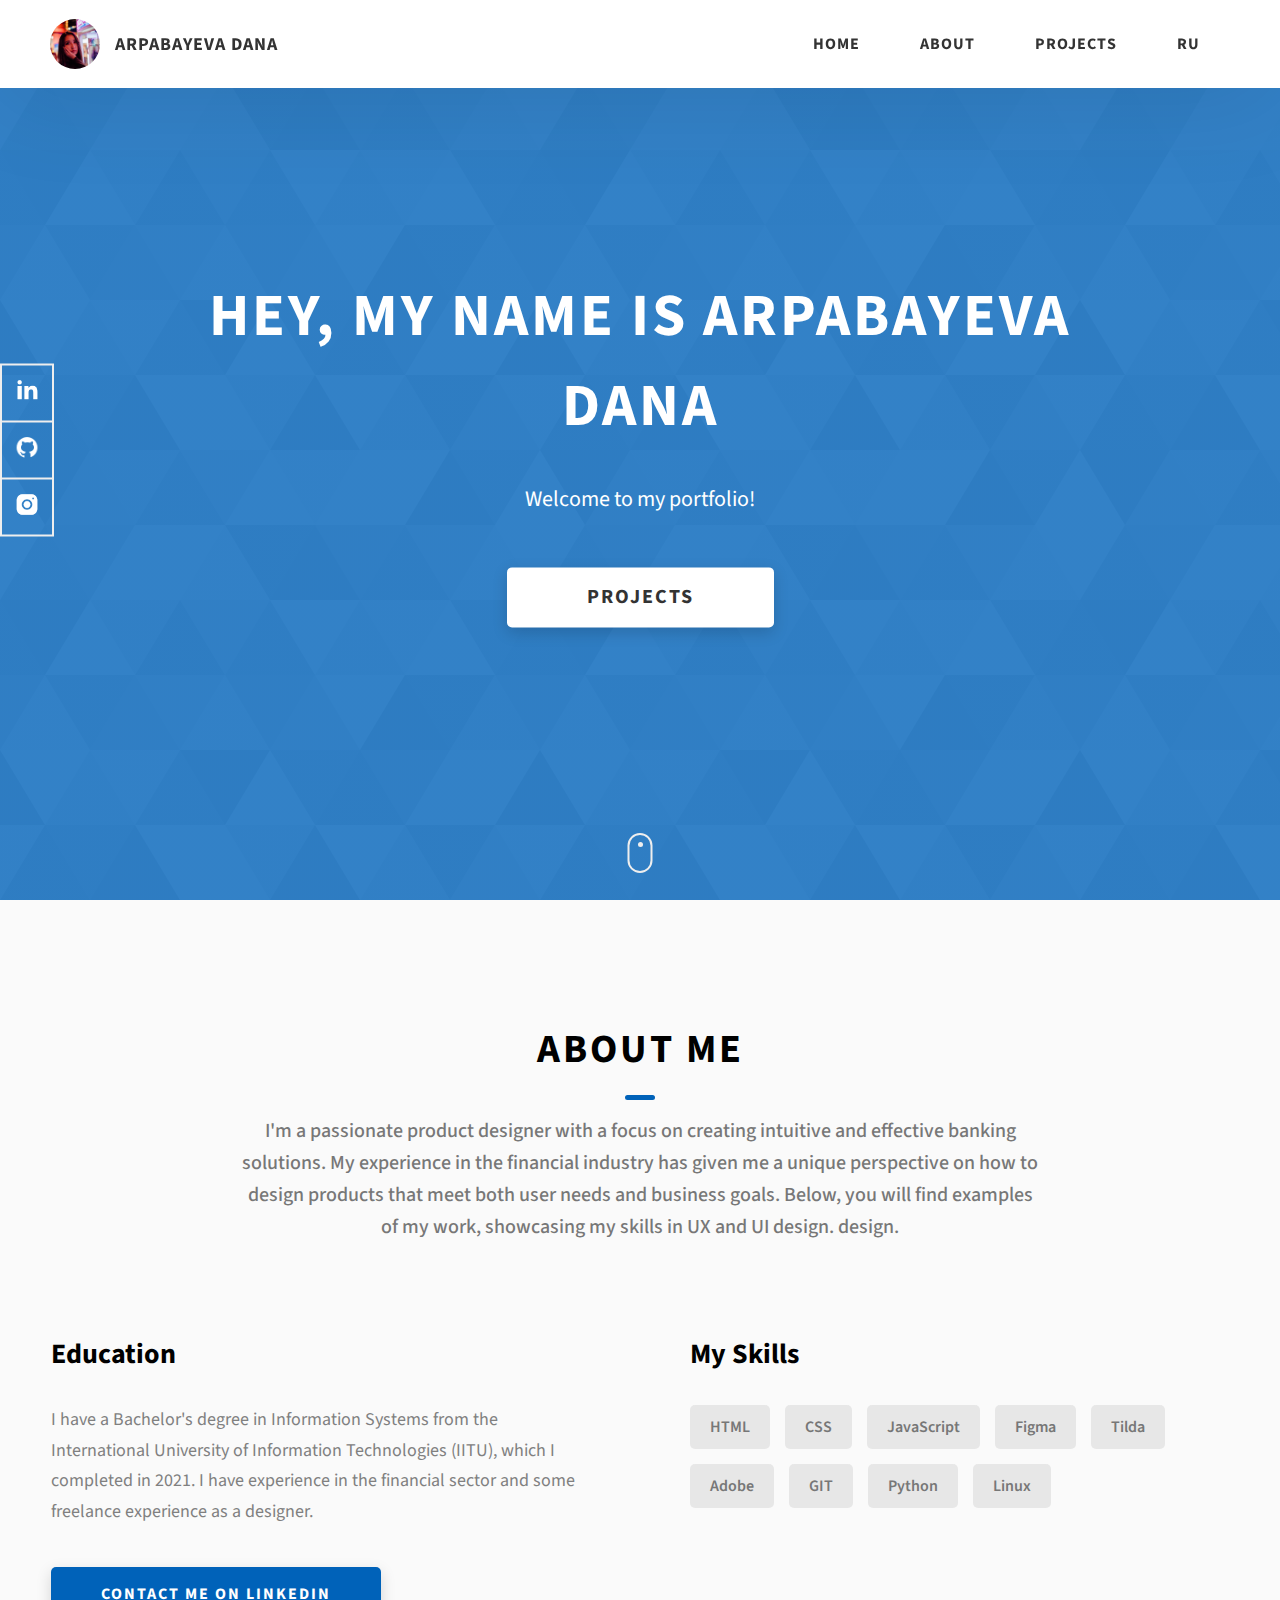
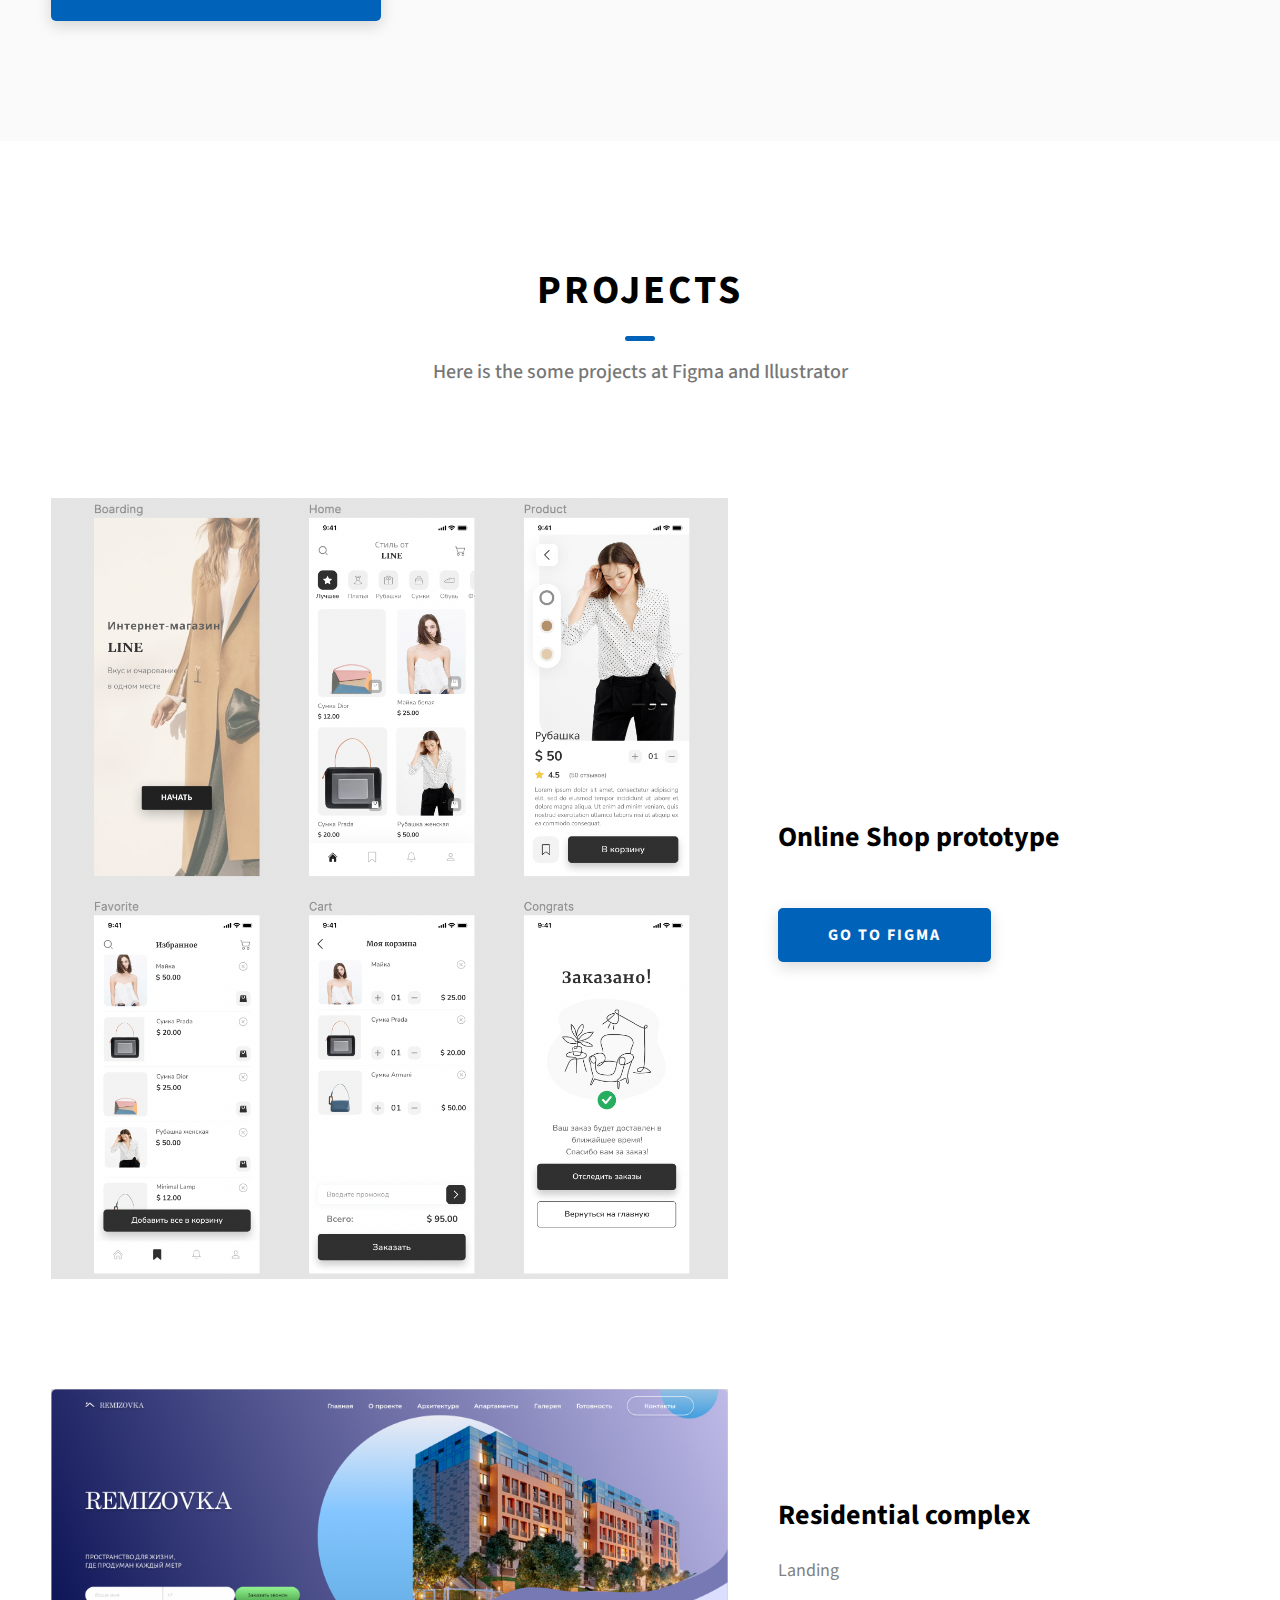
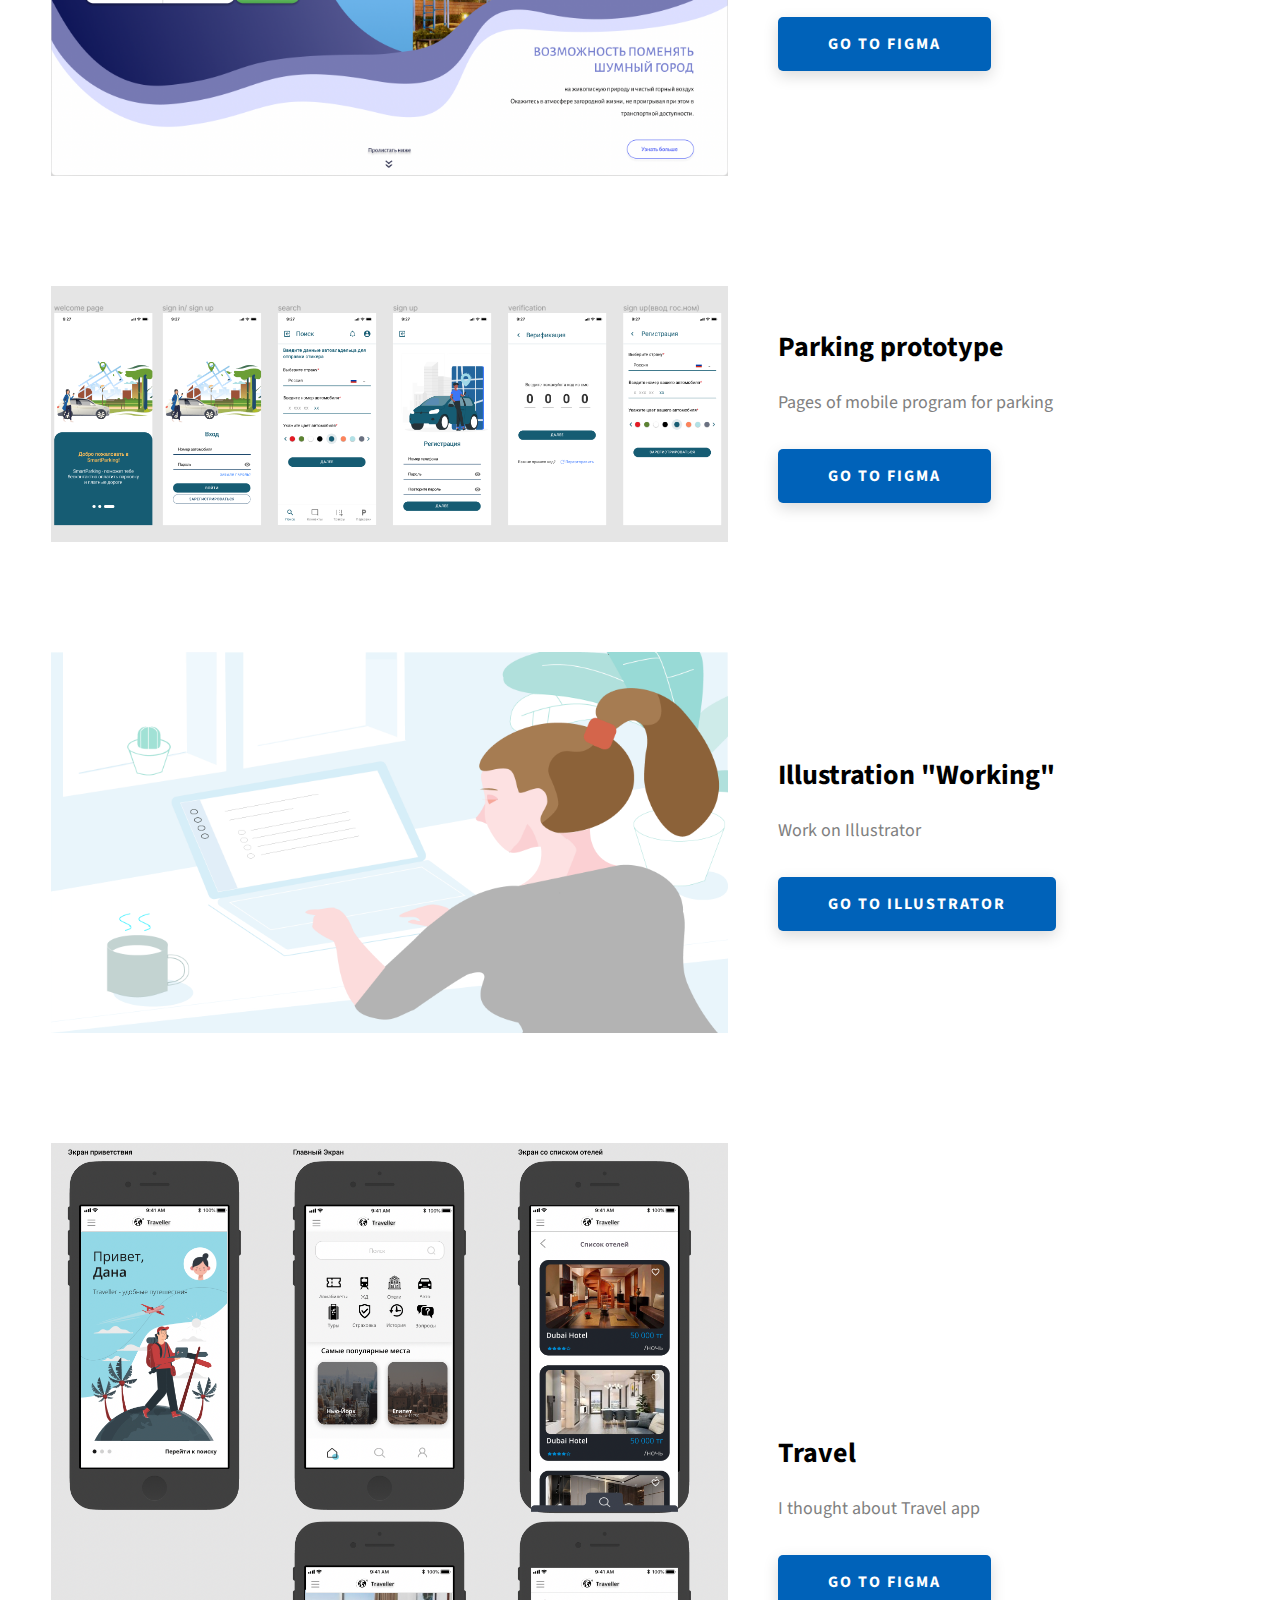
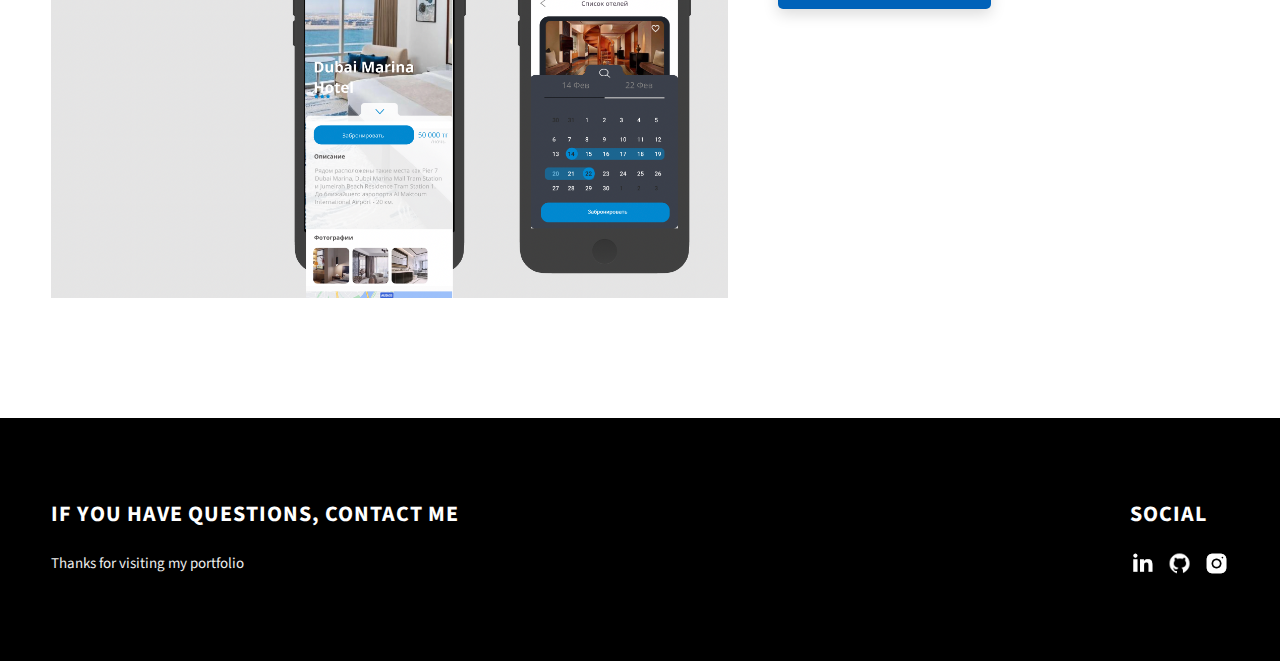
<file: index.html>
<!DOCTYPE html>
<html lang="en">
  <head>
    <meta charset="UTF-8" />
    <meta name="viewport" content="width=device-width, initial-scale=1.0" />
    <meta http-equiv="X-UA-Compatible" content="ie=edge" />
    <title>Portfolio Dana</title>
    <meta name="description"  />

    <link rel="stylesheet" href="css/style.css" />

    <link rel="preconnect" href="https://fonts.googleapis.com" />
    <link rel="preconnect" href="https://fonts.gstatic.com" crossorigin />
    <link
      href="https://fonts.googleapis.com/css2?family=Source+Sans+Pro:wght@400;600;700;900&display=swap"
      rel="stylesheet"
    />
  </head>
  <body>
    <header class="header">
      <div class="header__content">
        <div class="header__logo-container">
          <div class="header__logo-img-cont">
            <img
              src="./assets/png/dana.jpg"
              alt="Logo Image"
              class="header__logo-img"
            />
          </div>
          <span class="header__logo-sub">Arpabayeva Dana</span>
        </div>
        <div class="header__main">
          <ul class="header__links">
            <li class="header__link-wrapper">
              <a href="./index.html" class="header__link"> Home </a>
            </li>
            <li class="header__link-wrapper">
              <a href="./index.html#about" class="header__link">About </a>
            </li>
            <li class="header__link-wrapper">
              <a href="./index.html#projects" class="header__link">
                Projects
              </a>
            </li>
            <li class="header__link-wrapper">
              <a href="index2.html" class="header__link">
                RU
              </a>
            </li>
          </ul>
          <div class="header__main-ham-menu-cont">
            <img
              src="./assets/svg/ham-menu.svg"
              alt="hamburger menu"
              class="header__main-ham-menu"
            />
            <img
              src="./assets/svg/ham-menu-close.svg"
              alt="hamburger menu close"
              class="header__main-ham-menu-close d-none"
            />
          </div>
        </div>
      </div>
      <div class="header__sm-menu">
        <div class="header__sm-menu-content">
          <ul class="header__sm-menu-links">
            <li class="header__sm-menu-link">
              <a href="./index.html"> Home </a>
            </li>

            <li class="header__sm-menu-link">
              <a href="./index.html#about"> About </a>
            </li>

            <li class="header__sm-menu-link">
              <a href="./index.html#projects"> Projects </a>
            </li>
            <li class="header__sm-menu-link">
              <a href="index2.html"> RU </a>
            </li>
          </ul>
        </div>
      </div>
    </header>
    <section class="home-hero">
      <div class="home-hero__content">
        <h1 class="heading-primary">Hey, My name is Arpabayeva Dana</h1>
        <div class="home-hero__info">
          <p class="text-primary">
            Welcome to my portfolio!
          </p>
        </div>
        <div class="home-hero__cta">
          <a href="./#projects" class="btn btn--bg">Projects</a>
        </div>
      </div>
      <div class="home-hero__socials">
        <div class="home-hero__social">
          <a target="_blank" href="https://www.linkedin.com/in/dana-arpabayeva-5686131b7/" class="home-hero__social-icon-link">
            <img
              src="./assets/png/linkedin-ico.png"
              alt="icon"
              class="home-hero__social-icon"
            />
          </a>
        </div>
        <div class="home-hero__social">
          <a target="_blank" href="https://github.com/danochkaa" class="home-hero__social-icon-link">
            <img
              src="./assets/png/github-ico.png"
              alt="icon"
              class="home-hero__social-icon"
            />
          </a>
        </div>
        
        <div class="home-hero__social">
          <a
            href="#"
            class="home-hero__social-icon-link home-hero__social-icon-link--bd-none"
          >
            <img
              src="./assets/png/insta-ico.png"
              alt="icon"
              class="home-hero__social-icon"
            />
          </a>
        </div>
      </div>
      <div class="home-hero__mouse-scroll-cont">
        <div class="mouse"></div>
      </div>
    </section>
    <section id="about" class="about sec-pad">
      <div class="main-container">
        <h2 class="heading heading-sec heading-sec__mb-med">
          <span class="heading-sec__main">About Me</span>
          <span class="heading-sec__sub">
            I'm a passionate product designer with a focus on creating intuitive and effective banking solutions. My experience in the financial industry has given me a unique perspective on how to design products that meet both user needs and business goals. Below, you will find examples of my work, showcasing my skills in UX and UI design.
          design.
          </span>
        </h2>
        <div class="about__content">
          <div class="about__content-main">
            <h3 class="about__content-title">Education</h3>
            <div class="about__content-details">
              <p class="about__content-details-para">
                 I have a Bachelor's degree in Information Systems from the International University of Information Technologies (IITU), which I completed in 2021.
                 I have experience in the financial sector and some freelance experience as a designer.
              </p>
       
            </div>
            <a href="https://www.linkedin.com/in/dana-arpabayeva-5686131b7/" class="btn btn--med btn--theme dynamicBgClr"
              >Contact me on LinkedIn</a
            >
          </div>
          <div class="about__content-skills">
            <h3 class="about__content-title">My Skills</h3>
            <div class="skills">
              <div class="skills__skill">HTML</div>
              <div class="skills__skill">CSS</div>
              <div class="skills__skill">JavaScript</div>
              <div class="skills__skill">Figma</div>
              <div class="skills__skill">Tilda</div>
              <div class="skills__skill">Adobe</div>
              <div class="skills__skill">GIT</div>
              <div class="skills__skill">Python</div>
              <div class="skills__skill">Linux</div>
            </div>
          </div>
        </div>
      </div>
    </section>
    <section id="projects" class="projects sec-pad">
      <div class="main-container">
        <h2 class="heading heading-sec heading-sec__mb-bg">
          <span class="heading-sec__main">Projects</span>
          <span class="heading-sec__sub">
            Here is the some projects at Figma and Illustrator
          </span>
        </h2>

                <div class="projects__content">
          <div class="projects__row">
            <div class="projects__row-img-cont">
              <img
                src="./assets/jpeg/shop.png"
                alt="Software Screenshot"
                class="projects__row-img"
                loading="lazy"
              />
            </div>
            <div class="projects__row-content">
              <h3 class="projects__row-content-title">Online Shop prototype</h3>
              <p class="projects__row-content-desc">
                
              </p>
              <a
                href="https://www.figma.com/file/bCBDNBmx5pVBT1P68NVUD1/shop?node-id=0%3A1"
                class="btn btn--med btn--theme dynamicBgClr"
                target="_blank"
                >Go to Figma</a
              >
            </div>
          </div>
          
        
        <div class="projects__content">
          <div class="projects__row">
            <div class="projects__row-img-cont">
              <img
                src="./assets/png/remizovka.png"
                alt="Software Screenshot"
                class="projects__row-img"
                loading="lazy"
              />
            </div>
            <div class="projects__row-content">
              <h3 class="projects__row-content-title">Residential complex</h3>
              <p class="projects__row-content-desc">
                Landing
                
              </p>
              <a
                href="https://www.figma.com/file/pID38ktolgpQmM3JHZffvp/remizovka?node-id=0%3A1"
                class="btn btn--med btn--theme dynamicBgClr"
                target="_blank"
                >Go to Figma</a
              >
            </div>
          </div>
                  
        <div class="projects__content">
          <div class="projects__row">
            <div class="projects__row-img-cont">
              <img
                src="./assets/jpeg/parking.png"
                alt="Software Screenshot"
                class="projects__row-img"
                loading="lazy"
              />
            </div>
            <div class="projects__row-content">
              <h3 class="projects__row-content-title">Parking prototype</h3>
              <p class="projects__row-content-desc">
                Pages of mobile program for parking
                
              </p>
              <a
                href="https://www.figma.com/file/fXFebYtxBCTUdYxXwoKzGg/Parking?node-id=0%3A1"
                class="btn btn--med btn--theme dynamicBgClr"
                target="_blank"
                >Go to Figma</a
              >
            </div>
          </div>
          

        <div class="projects__content">
          <div class="projects__row">
            <div class="projects__row-img-cont">
              <img
                src="./assets/jpeg/work.gif"
                alt="Software Screenshot"
                class="projects__row-img"
                loading="lazy"
              />
            </div>
            <div class="projects__row-content">
              <h3 class="projects__row-content-title">Illustration "Working"</h3>
              <p class="projects__row-content-desc">
                Work on Illustrator
                
              </p>
              <a href="./assets/jpeg/work.ai" class="btn btn--med btn--theme dynamicBgClr"
                >Go to Illustrator</a
              >
            </div>
          </div>
        
          <div class="projects__row">
            <div class="projects__row-img-cont">
              <img
                src="./assets/jpeg/travel.png"
                alt="Software Screenshot"
                class="projects__row-img"
                loading="lazy"
              />
            </div>
            <div class="projects__row-content">
              <h3 class="projects__row-content-title">Travel</h3>
              <p class="projects__row-content-desc">
                I thought about Travel app
               
              </p>
              <a
                href="https://www.figma.com/file/axWtTjtv13Fg8Q2hWpmnmz/travel"
                class="btn btn--med btn--theme dynamicBgClr"
                target="_blank"
                >Go to Figma</a
              >
            </div>
          </div>
       

        </div>
      </div>
          
        </div>
      </div>
    </section>
   
    <footer class="main-footer">
      <div class="main-container">
        <div class="main-footer__upper">
          <div class="main-footer__row main-footer__row-1">
            <h2 class="heading heading-sm main-footer__heading-sm">
              <span>Social</span>
            </h2>
            <div class="main-footer__social-cont">
              <a target="_blank" rel="noreferrer" href="https://www.linkedin.com/in/dana-arpabayeva-5686131b7/">
                <img
                  class="main-footer__icon"
                  src="./assets/png/linkedin-ico.png"
                  alt="icon"
                />
              </a>
              <a target="_blank" rel="noreferrer" href="https://github.com/danochkaa">
                <img
                  class="main-footer__icon"
                  src="./assets/png/github-ico.png"
                  alt="icon"
                />
              </a>

              <a target="_blank" rel="noreferrer" href="#">
                <img
                  class="main-footer__icon main-footer__icon--mr-none"
                  src="./assets/png/insta-ico.png"
                  alt="icon"
                />
              </a>
            </div>
          </div>
          <div class="main-footer__row main-footer__row-2">
            <h4 class="heading heading-sm text-lt">If you have questions, contact me</h4>
            <p class="main-footer__short-desc">
              Thanks for visiting my portfolio
            </p>
          </div>
        </div>
      </div>
    </footer>

    <script src="./index.js"></script>
  </body>
</html>
</file>
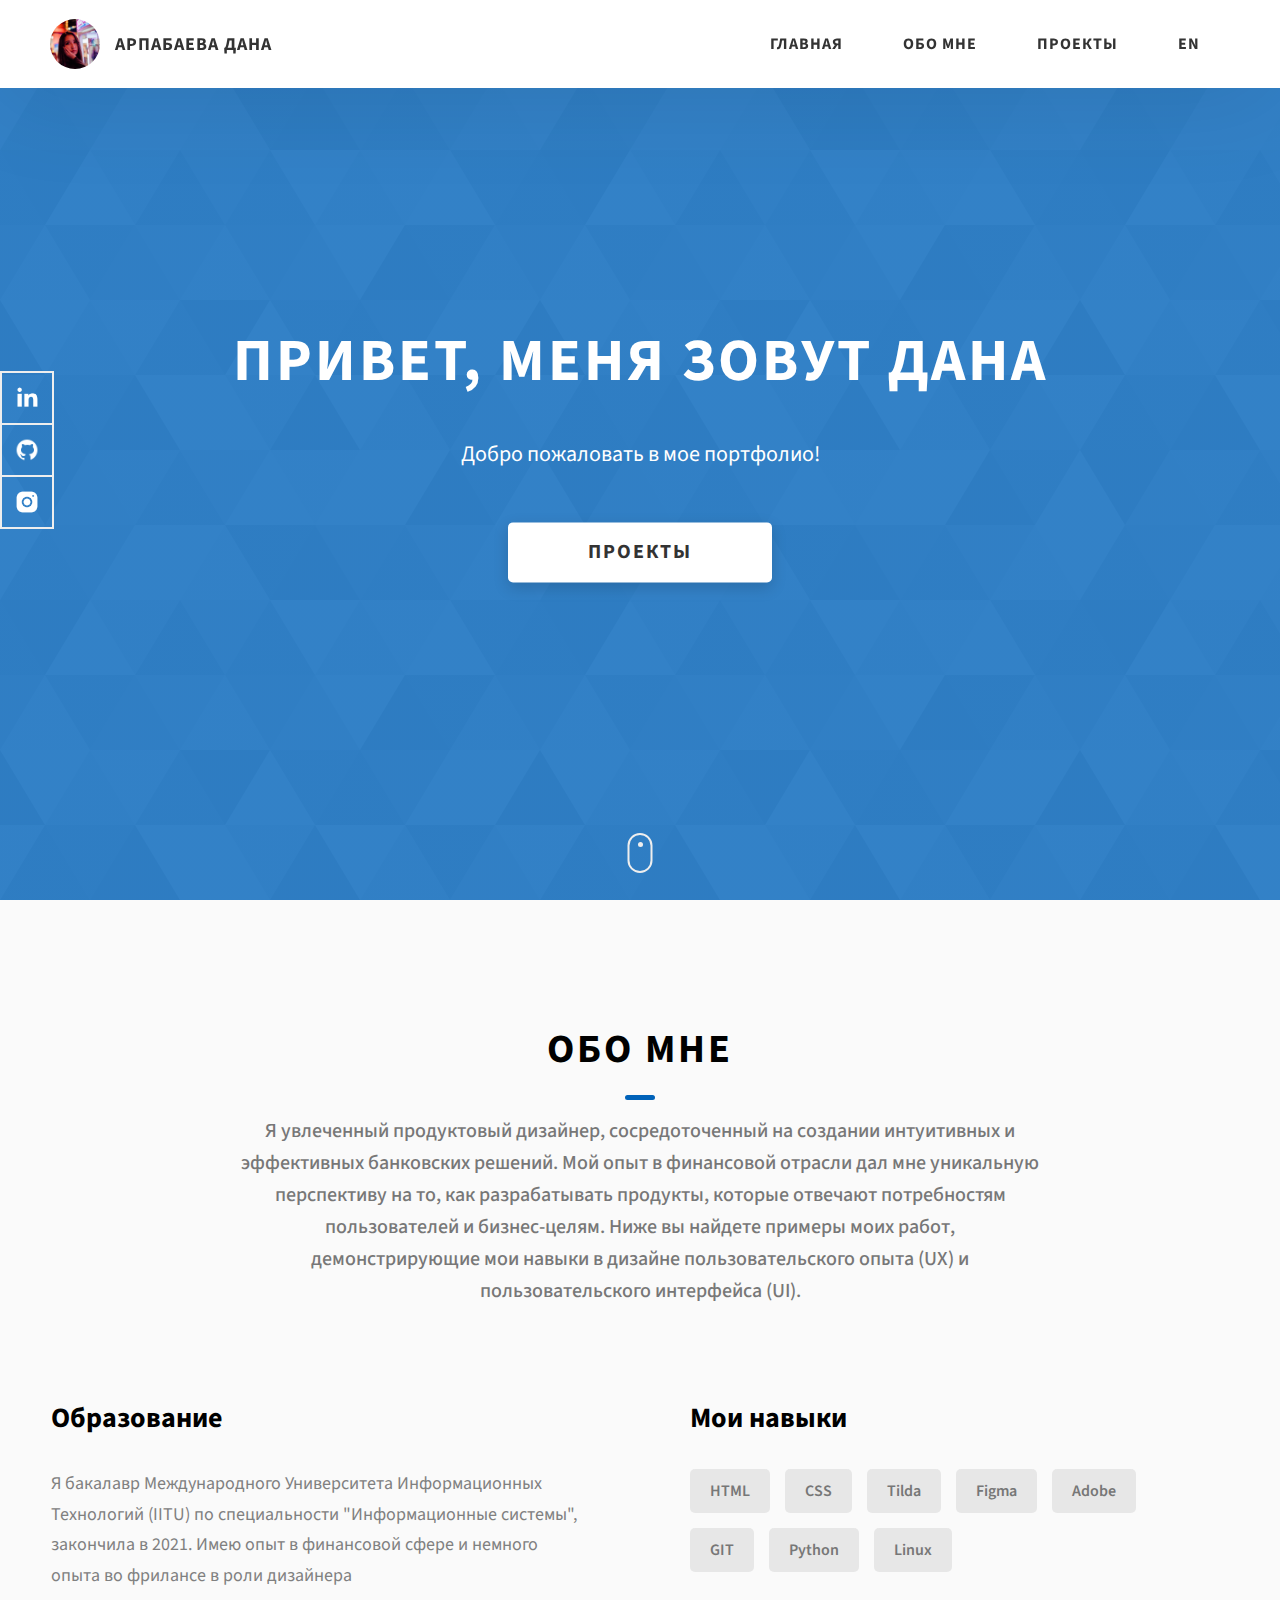
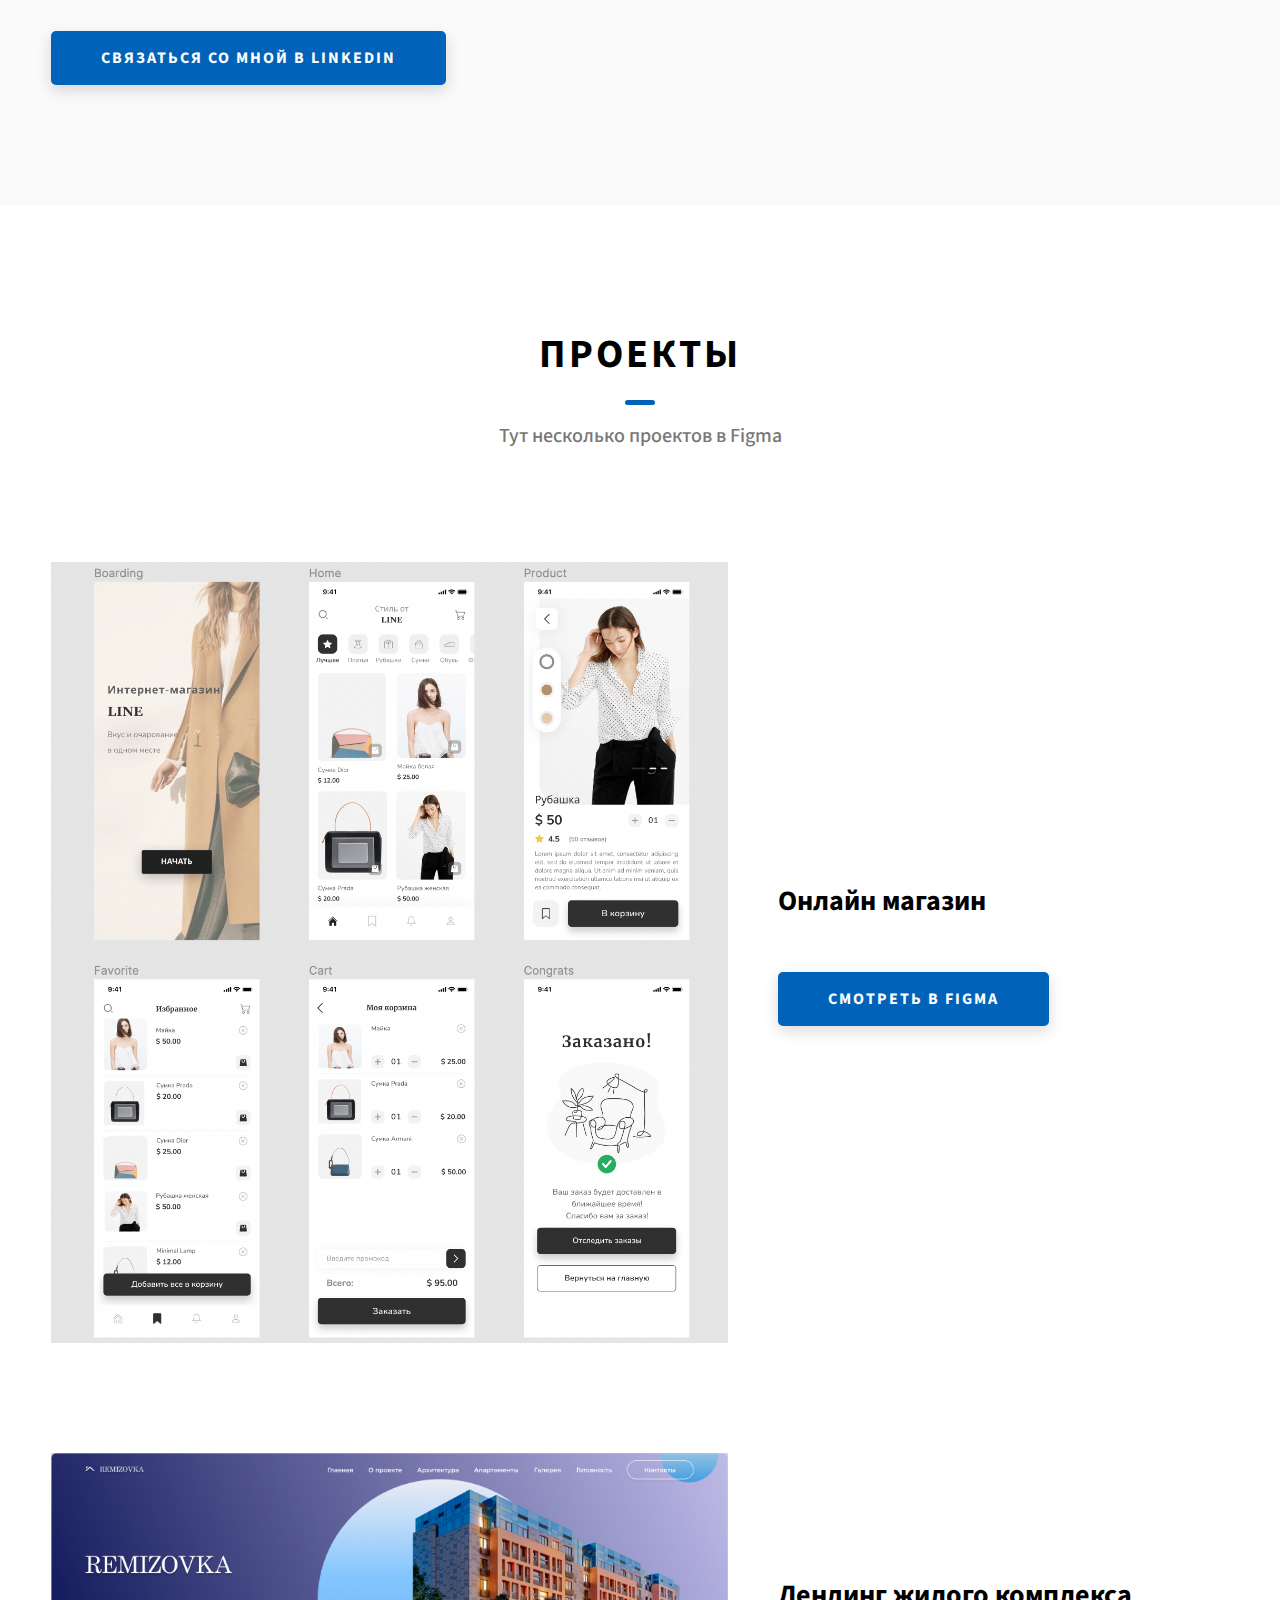
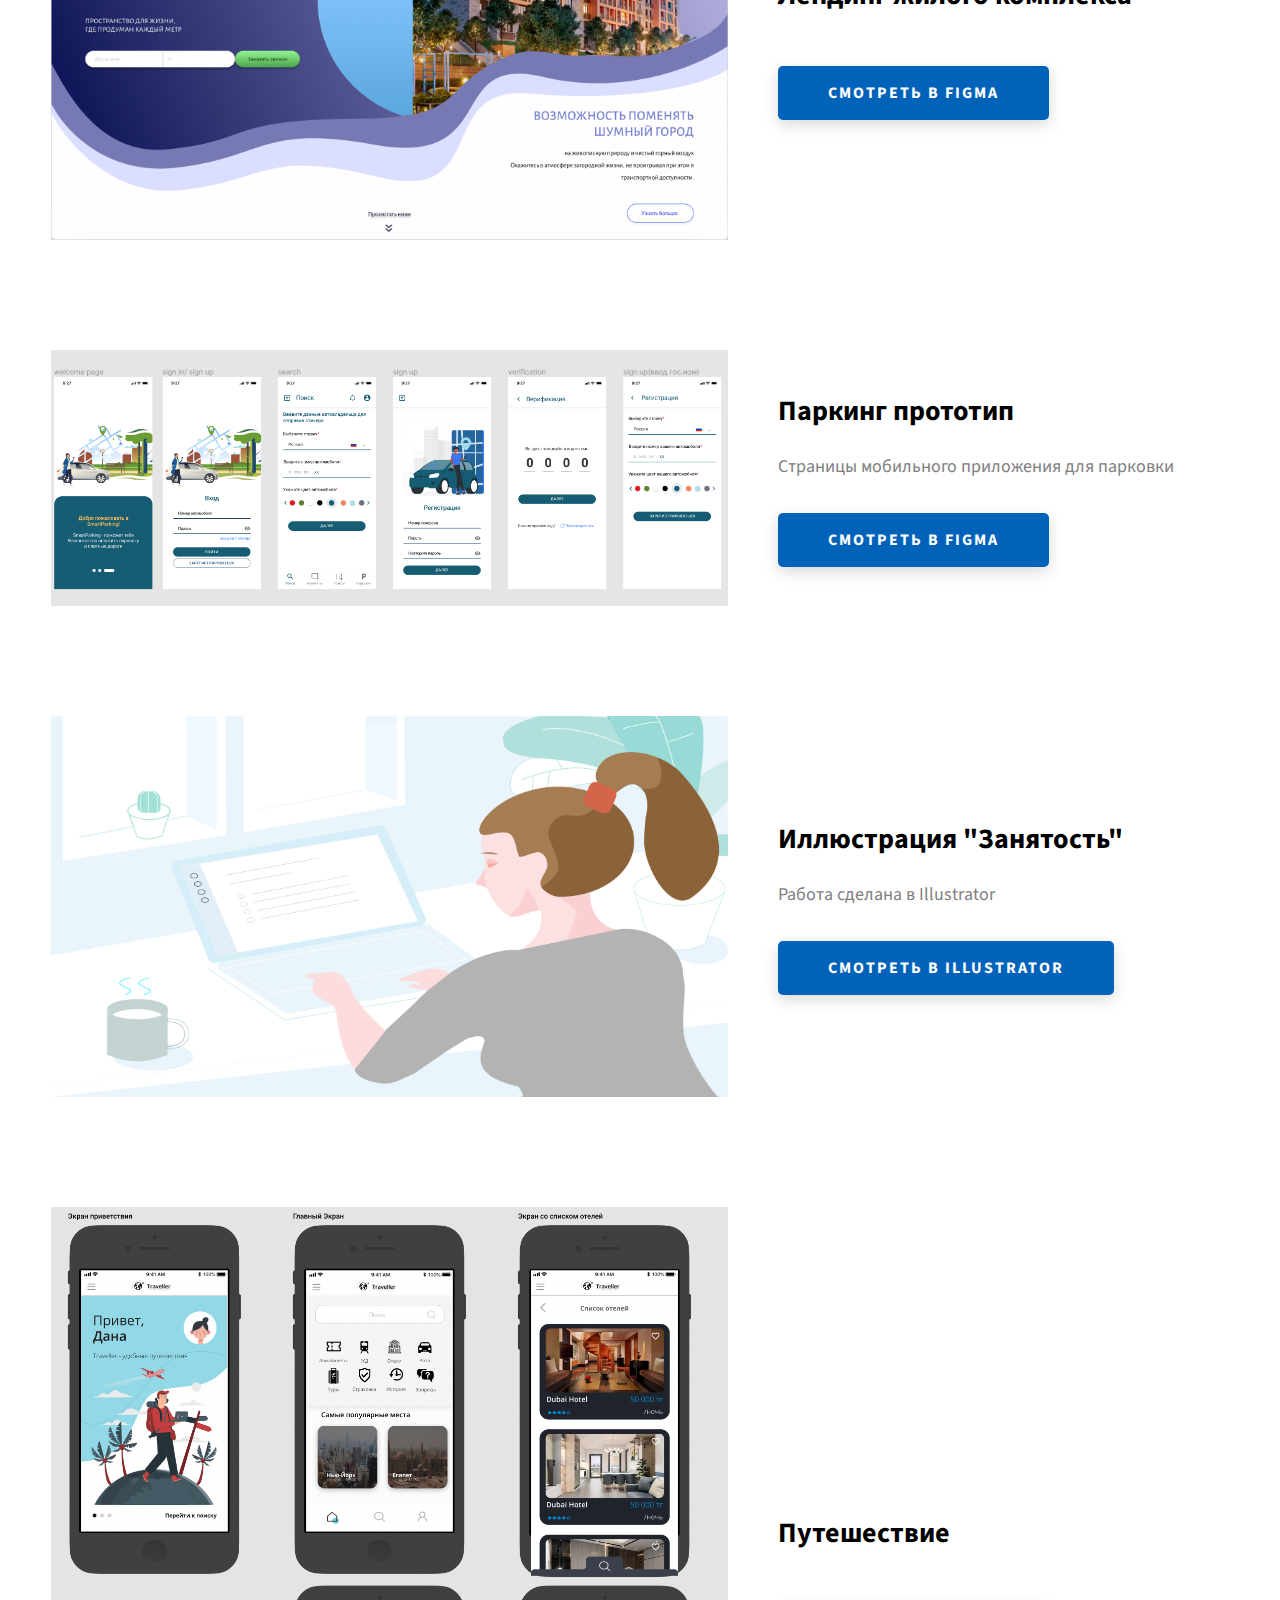
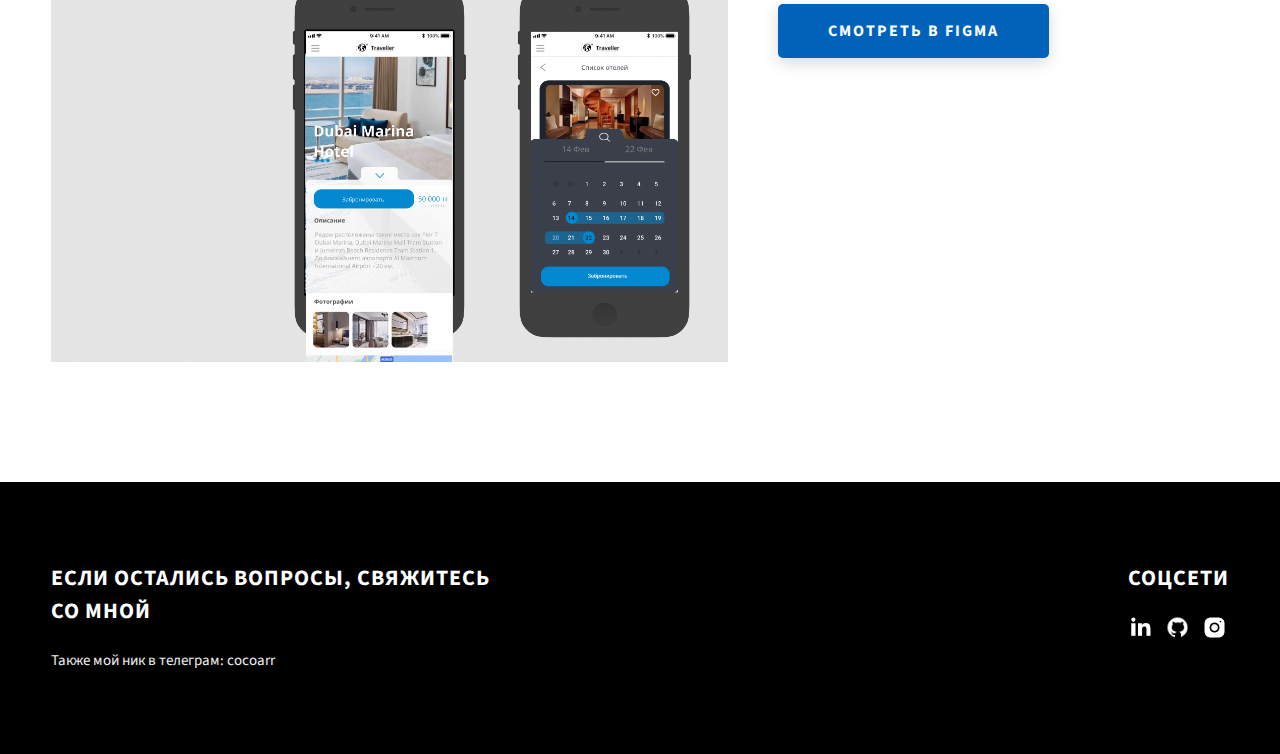
<file: index2.html>
<html>
  <head>
    <meta charset="UTF-8" />
    <meta name="viewport" content="width=device-width, initial-scale=1.0" />
    <meta http-equiv="X-UA-Compatible" content="ie=edge" />
    <title>Портфолио</title>
  
    <link rel="stylesheet" href="css/style.css" />

    <link rel="preconnect" href="https://fonts.googleapis.com" />
    <link rel="preconnect" href="https://fonts.gstatic.com" crossorigin />
    <link
      href="https://fonts.googleapis.com/css2?family=Source+Sans+Pro:wght@400;600;700;900&display=swap"
      rel="stylesheet"/>
  </head>
  <body>
    <header class="header">
      <div class="header__content">
        <div class="header__logo-container">
          <div class="header__logo-img-cont">
            <img
              src="./assets/png/dana.jpg"
              alt="Logo Image"
              class="header__logo-img"
            />
          </div>
          <span class="header__logo-sub">Арпабаева Дана</span>
        </div>
        <div class="header__main">
          <ul class="header__links">
            <li class="header__link-wrapper">
              <a href="./index2.html" class="header__link"> Главная </a>
            </li>
            <li class="header__link-wrapper">
              <a href="./index2.html#about" class="header__link">Обо мне </a>
            </li>
            <li class="header__link-wrapper">
              <a href="./index2.html#projects" class="header__link">
                Проекты
              </a>
            </li>
            <li class="header__link-wrapper">
              <a href="index.html" class="header__link">
                EN
              </a>
            </li>
          </ul>
          <div class="header__main-ham-menu-cont">
            <img
              src="./assets/svg/ham-menu.svg"
              alt="hamburger menu"
              class="header__main-ham-menu"
            />
            <img
              src="./assets/svg/ham-menu-close.svg"
              alt="hamburger menu close"
              class="header__main-ham-menu-close d-none"
            />
          </div>
        </div>
      </div>
      <div class="header__sm-menu">
        <div class="header__sm-menu-content">
          <ul class="header__sm-menu-links">
            <li class="header__sm-menu-link">
              <a href="./index2.html"> Главная </a>
            </li>

            <li class="header__sm-menu-link">
              <a href="./index2.html#about"> Обо мне </a>
            </li>

            <li class="header__sm-menu-link">
              <a href="./index2.html#projects"> Проекты </a>
            </li>

            <li class="header__sm-menu-link">
              <a href="index2.html"> RU </a>
            </li>
          </ul>
        </div>
      </div>
    </header>
    <section class="home-hero">
      <div class="home-hero__content">
        <h1 class="heading-primary">Привет, меня зовут Дана</h1>
        <div class="home-hero__info">
          <p class="text-primary">
            Добро пожаловать в мое портфолио!
          </p>
        </div>
        <div class="home-hero__cta">
          <a href="./index2.html#projects" class="btn btn--bg">Проекты</a>
        </div>
      </div>
      <div class="home-hero__socials">
        <div class="home-hero__social">
          <a target="_blank" href="https://www.linkedin.com/in/dana-arpabayeva-5686131b7/" class="home-hero__social-icon-link">
            <img
              src="./assets/png/linkedin-ico.png"
              alt="icon"
              class="home-hero__social-icon"
            />
          </a>
        </div>
        <div class="home-hero__social">
          <a target="_blank" href="https://github.com/danochkaa" class="home-hero__social-icon-link">
            <img
              src="./assets/png/github-ico.png"
              alt="icon"
              class="home-hero__social-icon"
            />
          </a>
        </div>
        
        <div class="home-hero__social">
          <a
            href="#"
            class="home-hero__social-icon-link home-hero__social-icon-link--bd-none"
          >
            <img
              src="./assets/png/insta-ico.png"
              alt="icon"
              class="home-hero__social-icon"
            />
          </a>
        </div>
      </div>
      <div class="home-hero__mouse-scroll-cont">
        <div class="mouse"></div>
      </div>
    </section>
    <section id="about" class="about sec-pad">
      <div class="main-container">
        <h2 class="heading heading-sec heading-sec__mb-med">
          <span class="heading-sec__main">Обо мне</span>
          <span class="heading-sec__sub">
            Я увлеченный продуктовый дизайнер, сосредоточенный на создании интуитивных и эффективных банковских решений. Мой опыт в финансовой отрасли дал мне уникальную перспективу на то, как разрабатывать продукты, которые отвечают потребностям пользователей и бизнес-целям. Ниже вы найдете примеры моих работ, демонстрирующие мои навыки в дизайне пользовательского опыта (UX) и пользовательского интерфейса (UI).
          </span>
        </h2>
        <div class="about__content">
          <div class="about__content-main">
            <h3 class="about__content-title">Образование</h3>
            <div class="about__content-details">
              <p class="about__content-details-para">
                 Я бакалавр Международного Университета Информационных Технологий (IITU) по специальности "Информационные системы", закончила в 2021. Имею опыт в финансовой сфере и немного опыта во фрилансе в роли дизайнера
                  
              </p>
       
            </div>
            <a href="https://www.linkedin.com/in/dana-arpabayeva-5686131b7/" class="btn btn--med btn--theme dynamicBgClr"
              >Связаться со мной в LinkedIn</a
            >
          </div>
          <div class="about__content-skills">
            <h3 class="about__content-title">Мои навыки</h3>
            <div class="skills">
              <div class="skills__skill">HTML</div>
              <div class="skills__skill">CSS</div>
              <div class="skills__skill">Tilda</div>
              <div class="skills__skill">Figma</div>
              <div class="skills__skill">Adobe</div>
              <div class="skills__skill">GIT</div>
              <div class="skills__skill">Python</div>
              <div class="skills__skill">Linux</div>
              
            </div>
          </div>
        </div>
      </div>
    </section>
    <section id="projects" class="projects sec-pad">
      <div class="main-container">
        <h2 class="heading heading-sec heading-sec__mb-bg">
          <span class="heading-sec__main">Проекты</span>
          <span class="heading-sec__sub">
            Тут несколько проектов в Figma
          </span>
        </h2>
        
                        <div class="projects__content">
          <div class="projects__row">
            <div class="projects__row-img-cont">
              <img
                src="./assets/jpeg/shop.png"
                alt="Software Screenshot"
                class="projects__row-img"
                loading="lazy"
              />
            </div>
            <div class="projects__row-content">
              <h3 class="projects__row-content-title">Онлайн магазин</h3>
              <p class="projects__row-content-desc">
                
              </p>
              <a
                href="https://www.figma.com/file/bCBDNBmx5pVBT1P68NVUD1/shop?node-id=0%3A1"
                class="btn btn--med btn--theme dynamicBgClr"
                target="_blank"
                >Смотреть в Figma</a
              >
            </div>
          </div>
          

        <div class="projects__content">
          <div class="projects__row">
            <div class="projects__row-img-cont">
              <img
                src="./assets/png/remizovka.png"
                alt="Software Screenshot"
                class="projects__row-img"
                loading="lazy"
              />
            </div>
            <div class="projects__row-content">
              <h3 class="projects__row-content-title">Лендинг жилого комплекса</h3>
              <p class="projects__row-content-desc">
                
                
              </p>
              <a
                href="https://www.figma.com/file/pID38ktolgpQmM3JHZffvp/remizovka?node-id=0%3A1"
                class="btn btn--med btn--theme dynamicBgClr"
                target="_blank"
                >Смотреть в Figma</a
              >
            </div>
          </div>
                          
        <div class="projects__content">
          <div class="projects__row">
            <div class="projects__row-img-cont">
              <img
                src="./assets/jpeg/parking.png"
                alt="Software Screenshot"
                class="projects__row-img"
                loading="lazy"
              />
            </div>
            <div class="projects__row-content">
              <h3 class="projects__row-content-title">Паркинг прототип</h3>
              <p class="projects__row-content-desc">
               Страницы мобильного приложения для парковки
                
              </p>
              <a
                href="https://www.figma.com/file/fXFebYtxBCTUdYxXwoKzGg/Parking?node-id=0%3A1"
                class="btn btn--med btn--theme dynamicBgClr"
                target="_blank"
                >Смотреть в Figma</a>
            </div>
          </div>
    
           <div class="projects__content">
          <div class="projects__row">
            <div class="projects__row-img-cont">
              <img
                src="./assets/jpeg/work.gif"
                alt="Software Screenshot"
                class="projects__row-img"
                loading="lazy"
              />
            </div>
            <div class="projects__row-content">
              <h3 class="projects__row-content-title">Иллюстрация "Занятость"</h3>
              <p class="projects__row-content-desc">
                Работа сделана в Illustrator
                
              </p>
              <a href="./assets/jpeg/work.ai" class="btn btn--med btn--theme dynamicBgClr"
                >Смотреть в Illustrator</a
              >
            </div>
          </div>
             
             
          <div class="projects__row">
            <div class="projects__row-img-cont">
              <img
                src="./assets/jpeg/travel.png"
                alt="Software Screenshot"
                class="projects__row-img"
                loading="lazy"
              />
            </div>
            <div class="projects__row-content">
              <h3 class="projects__row-content-title">Путешествие</h3>
              <p class="projects__row-content-desc">
               
              </p>
              <a
                href="https://www.figma.com/file/axWtTjtv13Fg8Q2hWpmnmz/travel"
                class="btn btn--med btn--theme dynamicBgClr"
                target="_blank"
                >Смотреть в Figma</a
              >
            </div>
    
        </div>
      </div>
          </div>
        </div>
      </div>
    </section>
   
    <footer class="main-footer">
      <div class="main-container">
        <div class="main-footer__upper">
          <div class="main-footer__row main-footer__row-1">
            <h2 class="heading heading-sm main-footer__heading-sm">
              <span>Соцсети</span>
            </h2>
            <div class="main-footer__social-cont">
              <a target="_blank" rel="noreferrer" href="https://www.linkedin.com/in/dana-arpabayeva-5686131b7/">
                <img
                  class="main-footer__icon"
                  src="./assets/png/linkedin-ico.png"
                  alt="icon"
                />
              </a>
              <a target="_blank" rel="noreferrer" href="https://github.com/danochkaa">
                <img
                  class="main-footer__icon"
                  src="./assets/png/github-ico.png"
                  alt="icon"
                />
              </a>

              <a target="_blank" rel="noreferrer" href="#">
                <img
                  class="main-footer__icon main-footer__icon--mr-none"
                  src="./assets/png/insta-ico.png"
                  alt="icon"
                />
              </a>
            </div>
          </div>
          <div class="main-footer__row main-footer__row-2">
            <h4 class="heading heading-sm text-lt">Если остались вопросы, свяжитесь со мной</h4>
            <p class="main-footer__short-desc">
              Также мой ник в телеграм: cocoarr
            </p>
          </div>
        </div>
      </div>
    </footer>

    <script src="./index.js"></script>
  </body>
</html>
</file>
<file: css/style.css>
/*
0 - 600px:      Phone
600 - 900px:    Tablet portrait
900 - 1200px:   Tablet landscape
[1200 - 1800] is where our normal styles apply
1800px + :      Big desktop
$breakpoint arguement choices:
- phone
- tab-port
- tab-land
- big-desktop

Inside media queries 1em is always 16px i.e 1em = 16px at every screen size only inside media queries
*/
*,
*::after,
*::before {
  margin: 0;
  padding: 0;
  box-sizing: inherit;
  font-family: inherit; }

html {
  font-size: 62.5%;
  scroll-behavior: smooth; }
  @media only screen and (max-width: 75em) {
    html {
      font-size: 59%; } }
  @media only screen and (max-width: 56.25em) {
    html {
      font-size: 56%; } }
  @media only screen and (min-width: 112.5em) {
    html {
      font-size: 65%; } }

body {
  box-sizing: border-box;
  position: relative;
  line-height: 1.5;
  font-family: sans-serif;
  overflow-x: hidden;
  overflow-y: scroll;
  font-family: 'Source Sans Pro', sans-serif; }

a {
  text-decoration: none;
  color: inherit; }

li {
  list-style: none; }

input:focus,
button:focus,
a:focus,
textarea:focus {
  outline: none; }

button {
  border: none;
  cursor: pointer; }

textarea {
  resize: none; }

.heading-primary {
  font-size: 6rem;
  text-transform: uppercase;
  letter-spacing: 3px;
  text-align: center; }
  @media only screen and (max-width: 37.5em) {
    .heading-primary {
      font-size: 4.5rem; } }

.heading-sec__mb-bg {
  margin-bottom: 11rem; }
  @media only screen and (max-width: 56.25em) {
    .heading-sec__mb-bg {
      margin-bottom: 8rem; } }

.heading-sec__mb-med {
  margin-bottom: 9rem; }
  @media only screen and (max-width: 56.25em) {
    .heading-sec__mb-med {
      margin-bottom: 8rem; } }

.heading-sec__main {
  display: block;
  font-size: 4rem;
  text-transform: uppercase;
  letter-spacing: 1px;
  letter-spacing: 3px;
  text-align: center;
  margin-bottom: 3.5rem;
  position: relative; }
  .heading-sec__main--lt {
    color: #fff; }
    .heading-sec__main--lt::after {
      content: '';
      background: #fff !important; }
  .heading-sec__main::after {
    content: '';
    position: absolute;
    top: calc(100% + 1.5rem);
    height: 5px;
    width: 3rem;
    background: #0062b9;
    left: 50%;
    transform: translateX(-50%);
    border-radius: 5px; }
    @media only screen and (max-width: 37.5em) {
      .heading-sec__main::after {
        top: calc(100% + 1.2rem); } }

.heading-sec__sub {
  display: block;
  text-align: center;
  color: #777;
  font-size: 2rem;
  font-weight: 500;
  max-width: 80rem;
  margin: auto;
  line-height: 1.6; }
  @media only screen and (max-width: 37.5em) {
    .heading-sec__sub {
      font-size: 1.8rem; } }
  .heading-sec__sub--lt {
    color: #eee; }

.heading-sm {
  font-size: 2.2rem;
  text-transform: uppercase;
  letter-spacing: 1px; }

.main-container {
  max-width: 120rem;
  margin: auto;
  width: 92%; }

.btn {
  background: #fff;
  color: #333;
  text-transform: uppercase;
  letter-spacing: 2px;
  display: inline-block;
  font-weight: 700;
  border-radius: 5px;
  box-shadow: 0 5px 15px 0 rgba(0, 0, 0, 0.15);
  transition: transform .3s; }
  .btn:hover {
    transform: translateY(-3px); }
  .btn--bg {
    padding: 1.5rem 8rem;
    font-size: 2rem; }
  .btn--med {
    padding: 1.5rem 5rem;
    font-size: 1.6rem; }
  .btn--theme {
    background: #0062b9;
    color: #fff; }
  .btn--theme-inv {
    color: #0062b9;
    background: #fff;
    border: 2px solid #0062b9;
    box-shadow: none;
    padding: calc(1.5rem - 2px) calc(5rem - 2px); }

.sec-pad {
  padding: 12rem 0; }
  @media only screen and (max-width: 56.25em) {
    .sec-pad {
      padding: 8rem 0; } }

.text-primary {
  color: #fff;
  font-size: 2.2rem;
  text-align: center;
  width: 100%;
  line-height: 1.6; }
  @media only screen and (max-width: 37.5em) {
    .text-primary {
      font-size: 2rem; } }

.d-none {
  display: none; }

.home-hero {
  color: #fff;
  background: linear-gradient(to right, rgba(0, 98, 185, 0.8), rgba(0, 98, 185, 0.8)), url(../../assets/svg/common-bg.svg);
  background-position: center;
  height: 100vh;
  min-height: 80rem;
  max-height: 120rem;
  position: relative; }
  @media only screen and (max-width: 37.5em) {
    .home-hero {
      height: unset;
      min-height: unset; } }
  .home-hero__socials {
    position: absolute;
    top: 50%;
    border: 2px solid #eee;
    border-left: 2px solid #eee;
    transform: translateY(-50%); }
    @media only screen and (max-width: 56.25em) {
      .home-hero__socials {
        display: none; } }
  .home-hero__mouse-scroll-cont {
    position: absolute;
    bottom: 3%;
    left: 50%;
    transform: translateX(-50%); }
    @media only screen and (max-width: 37.5em) {
      .home-hero__mouse-scroll-cont {
        display: none; } }
  .home-hero__social {
    width: 5rem; }
  .home-hero__social-icon-link {
    width: 100%;
    display: block;
    padding: 1.2rem;
    border-bottom: 2px solid #eee;
    transition: background .3s; }
    .home-hero__social-icon-link:hover {
      background: rgba(255, 255, 255, 0.1); }
    .home-hero__social-icon-link--bd-none {
      border-bottom: 0; }
  .home-hero__social-icon {
    width: 100%; }
  .home-hero__content {
    position: absolute;
    top: 50%;
    left: 50%;
    transform: translate(-50%, -50%);
    max-width: 90rem;
    width: 92%; }
    @media only screen and (max-width: 37.5em) {
      .home-hero__content {
        padding: 19rem 0 13rem 0;
        margin: auto;
        position: static;
        transform: translate(0, 0); } }
  .home-hero__info {
    margin: 3rem auto 0 auto;
    max-width: 80rem; }
  .home-hero__cta {
    margin-top: 5rem;
    text-align: center; }

.about {
  background: #fafafa; }
  .about__content {
    display: grid;
    grid-template-columns: 1fr 1fr;
    grid-gap: 10rem; }
    @media only screen and (max-width: 56.25em) {
      .about__content {
        grid-template-columns: 1fr;
        grid-gap: 8rem; } }
    .about__content-title {
      font-weight: 700;
      font-size: 2.8rem;
      margin-bottom: 3rem; }
      @media only screen and (max-width: 37.5em) {
        .about__content-title {
          font-size: 2.4rem; } }
    .about__content-details-para {
      font-size: 1.8rem;
      color: grey;
      max-width: 60rem;
      line-height: 1.7;
      margin-bottom: 1rem; }
      .about__content-details-para--hl {
        font-weight: 700;
        margin: 0 3px; }
      .about__content-details-para:last-child {
        margin-bottom: 4rem; }

.projects__row {
  display: grid;
  grid-template-columns: 1.5fr 1fr;
  grid-gap: 5rem;
  margin-bottom: 11rem; }
  @media only screen and (max-width: 56.25em) {
    .projects__row {
      grid-template-columns: 1fr;
      grid-gap: 2rem;
      margin-bottom: 8rem; } }
  @media only screen and (max-width: 56.25em) {
    .projects__row {
      text-align: center; } }
  .projects__row:last-child {
    margin-bottom: 0; }
  .projects__row-img-cont {
    overflow: hidden; }
  .projects__row-img {
    width: 100%;
    display: block;
    object-fit: cover; }
  .projects__row-content {
    padding: 2rem 0;
    display: flex;
    justify-content: center;
    flex-direction: column;
    align-items: flex-start; }
    @media only screen and (max-width: 56.25em) {
      .projects__row-content {
        align-items: center; } }
    .projects__row-content-title {
      font-weight: 700;
      font-size: 2.8rem;
      margin-bottom: 2rem; }
      @media only screen and (max-width: 37.5em) {
        .projects__row-content-title {
          font-size: 2.4rem; } }
    .projects__row-content-desc {
      font-size: 1.8rem;
      color: grey;
      max-width: 60rem;
      line-height: 1.7;
      margin-bottom: 3rem; }
      @media only screen and (max-width: 37.5em) {
        .projects__row-content-desc {
          font-size: 1.7rem; } }

.contact {
  background: linear-gradient(to right, rgba(0, 98, 185, 0.8), rgba(0, 98, 185, 0.8)), url(../../assets/svg/common-bg.svg);
  background-size: cover;
  background-position: center; }
  .contact__form-container {
    box-shadow: 0 0 10px rgba(0, 0, 0, 0.1);
    background: white;
    padding: 4rem;
    margin-top: 6rem;
    max-width: 80rem;
    text-align: right;
    width: 95%;
    border-radius: 5px;
    margin: 5rem auto 0 auto; }
    @media only screen and (max-width: 37.5em) {
      .contact__form-container {
        padding: 3rem; } }
  .contact__form-field {
    margin-bottom: 4rem; }
    @media only screen and (max-width: 37.5em) {
      .contact__form-field {
        margin-bottom: 3rem; } }
  .contact__form-label {
    color: #666;
    font-size: 1.4rem;
    letter-spacing: 1px;
    font-weight: 700;
    margin-bottom: 1rem;
    display: block;
    text-align: left; }
  .contact__form-input {
    color: #333;
    padding: 2rem;
    width: 100%;
    border: 1px solid #ebebeb;
    font-size: 1.6rem;
    letter-spacing: 0px;
    background: #f0f0f0;
    border-radius: 5px;
    font-weight: 600;
    /* Code for Modern Browsers */
    /* Code for WebKit, Blink, Edge */
    /* Code for Internet Explorer 10-11 */
    /* Code for Microsoft Edge */
    /* Code for Mozilla Firefox 4 to 18 */
    /* Code for Mozilla Firefox 19+ */ }
    .contact__form-input::placeholder {
      color: #999;
      font-weight: 600;
      font-size: 1.6rem; }
    .contact__form-input::-webkit-input-placeholder {
      color: #999;
      font-weight: 600;
      font-size: 1.6rem; }
    .contact__form-input:-ms-input-placeholder {
      color: #999;
      font-weight: 600;
      font-size: 1.6rem; }
    .contact__form-input::-ms-input-placeholder {
      color: #999;
      font-weight: 600;
      font-size: 1.6rem; }
    .contact__form-input:-moz-placeholder {
      opacity: 1;
      color: #999;
      font-weight: 600;
      font-size: 1.6rem; }
    .contact__form-input::-moz-placeholder {
      opacity: 1;
      color: #999;
      font-weight: 600;
      font-size: 1.6rem; }
  .contact__btn {
    width: 30%;
    padding: 2rem 4rem;
    font-size: 1.6rem; }
    @media only screen and (max-width: 37.5em) {
      .contact__btn {
        width: 100%; } }

.project-cs-hero {
  color: #fff;
  background: linear-gradient(to right, rgba(0, 98, 185, 0.8), rgba(0, 98, 185, 0.8)), url(../../assets/svg/common-bg.svg);
  background-size: cover;
  background-position: center;
  position: relative; }
  @media only screen and (max-width: 37.5em) {
    .project-cs-hero {
      height: unset;
      min-height: unset; } }
  .project-cs-hero__content {
    padding: 25rem 0 17rem 0;
    max-width: 90rem;
    width: 92%;
    margin: auto; }
    @media only screen and (max-width: 37.5em) {
      .project-cs-hero__content {
        padding: 19rem 0 13rem 0;
        margin: auto;
        position: static;
        transform: translate(0, 0); } }
  .project-cs-hero__info {
    margin: 3rem auto 0 auto;
    max-width: 80rem; }
  .project-cs-hero__cta {
    margin-top: 5rem;
    text-align: center; }

.project-details__content {
  padding: 8rem 0;
  max-width: 90rem;
  margin: auto; }
  .project-details__content-title {
    font-weight: 700;
    font-size: 2.8rem;
    margin-bottom: 3rem; }
    @media only screen and (max-width: 37.5em) {
      .project-details__content-title {
        font-size: 2.4rem; } }

.project-details__showcase-img-cont {
  width: 100%;
  margin-bottom: 6rem; }

.project-details__showcase-img {
  width: 100%; }

.project-details__content-main {
  width: 100%;
  max-width: 70rem;
  margin: auto; }

.project-details__desc {
  margin: 0 0 7rem 0; }
  .project-details__desc-para {
    font-size: 1.8rem;
    line-height: 1.7;
    color: grey;
    margin-bottom: 2rem; }

.project-details__tools-used {
  margin: 0 0 7rem 0; }
  .project-details__tools-used-list {
    display: flex;
    flex-wrap: wrap; }
  .project-details__tools-used-item {
    padding: 1rem 2rem;
    margin-bottom: 1.5rem;
    margin-right: 1.5rem;
    font-size: 1.6rem;
    background: rgba(153, 153, 153, 0.2);
    border-radius: 5px;
    font-weight: 600;
    color: #777; }

.project-details__links {
  margin: 0 0; }
  .project-details__links-btn {
    margin-right: 2rem; }
    @media only screen and (max-width: 37.5em) {
      .project-details__links-btn {
        margin-right: 0;
        width: 70%;
        margin-bottom: 2rem;
        text-align: center; } }
    .project-details__links-btn:last-child {
      margin: 0; }
      @media only screen and (max-width: 37.5em) {
        .project-details__links-btn:last-child {
          margin: 0; } }

.header {
  position: fixed;
  width: 100%;
  z-index: 1000;
  background: #000;
  background: #fff;
  box-shadow: 0 10px 100px rgba(0, 0, 0, 0.1); }
  .header__content {
    display: flex;
    align-items: center;
    justify-content: space-between;
    padding: 1rem 5rem; }
    @media only screen and (max-width: 56.25em) {
      .header__content {
        padding: 0 2rem; } }
  .header__logo-container {
    display: flex;
    align-items: center;
    cursor: pointer;
    color: #333;
    transition: color .3s; }
    .header__logo-container:hover {
      color: #0062b9; }
  .header__logo-img-cont {
    width: 5rem;
    height: 5rem;
    border-radius: 50px;
    overflow: hidden;
    margin-right: 1.5rem;
    background: #0062b9; }
    @media only screen and (max-width: 56.25em) {
      .header__logo-img-cont {
        width: 4.5rem;
        height: 4.5rem;
        margin-right: 1.2rem; } }
  .header__logo-img {
    width: 100%;
    height: 100%;
    object-fit: cover;
    object-position: center;
    display: block; }
  .header__logo-sub {
    font-size: 1.8rem;
    text-transform: uppercase;
    font-weight: 700;
    letter-spacing: 1px; }
  .header__links {
    display: flex; }
    @media only screen and (max-width: 37.5em) {
      .header__links {
        display: none; } }
  .header__link {
    padding: 2.2rem 3rem;
    display: inline-block;
    font-size: 1.6rem;
    color: #333;
    text-transform: uppercase;
    letter-spacing: 1px;
    font-weight: 700;
    transition: color .3s; }
    .header__link:hover {
      color: #0062b9; }
    @media only screen and (max-width: 56.25em) {
      .header__link {
        padding: 3rem 1.8rem;
        font-size: 1.5rem; } }
  .header__main-ham-menu-cont {
    display: none;
    width: 3rem;
    padding: 2.2rem 0; }
    @media only screen and (max-width: 37.5em) {
      .header__main-ham-menu-cont {
        display: block; } }
  .header__main-ham-menu {
    width: 100%; }
  .header__main-ham-menu-close {
    width: 100%; }
  .header__sm-menu {
    background: #fff;
    position: absolute;
    width: 100%;
    top: 100%;
    visibility: hidden;
    opacity: 0;
    transition: all .3s;
    box-shadow: 0px 5px 5px 0px rgba(0, 0, 0, 0.1);
    -webkit-box-shadow: 0px 5px 5px 0px rgba(0, 0, 0, 0.1);
    -moz-box-shadow: 0px 5px 5px 0px rgba(0, 0, 0, 0.1); }
    .header__sm-menu--active {
      visibility: hidden;
      opacity: 0; }
      @media only screen and (max-width: 37.5em) {
        .header__sm-menu--active {
          visibility: visible;
          opacity: 1; } }
  .header__sm-menu-link a {
    display: block;
    text-decoration: none;
    padding: 2.5rem 3rem;
    font-size: 1.6rem;
    color: #333;
    text-align: right;
    border-bottom: 1px solid #eee;
    font-weight: 700;
    text-transform: uppercase;
    letter-spacing: 2px;
    transition: color .3s; }
    .header__sm-menu-link a:hover {
      color: #0062b9; }
  .header__sm-menu-link:first-child a {
    border-top: 1px solid #eee; }
  .header__sm-menu-link-last {
    border-bottom: 0; }

.main-footer {
  background: #000;
  color: #fff; }
  .main-footer__upper {
    display: flex;
    justify-content: space-between;
    padding: 8rem 0; }
    @media only screen and (max-width: 56.25em) {
      .main-footer__upper {
        padding: 6rem 0; } }
    @media only screen and (max-width: 37.5em) {
      .main-footer__upper {
        display: block; } }
  .main-footer__row-1 {
    order: 2; }
    @media only screen and (max-width: 56.25em) {
      .main-footer__row-1 {
        margin-bottom: 5rem; } }
  .main-footer__row-2 {
    width: 40%;
    order: 1;
    max-width: 50rem; }
    @media only screen and (max-width: 56.25em) {
      .main-footer__row-2 {
        width: 100%; } }
  .main-footer__short-desc {
    margin-top: 2rem;
    color: #eee;
    font-size: 1.5rem;
    line-height: 1.7; }
  .main-footer__social-cont {
    margin-top: 2rem; }
  .main-footer__icon {
    margin-right: 1rem;
    width: 2.5rem; }
    .main-footer__icon--mr-none {
      margin-right: 0; }
  .main-footer__lower {
    padding: 4rem 0;
    border-top: 1px solid #444;
    color: #eee;
    font-size: 1.2rem;
    text-align: left;
    text-align: center; }
    .main-footer__lower a {
      text-decoration: underline;
      font-weight: bold;
      margin-left: 2px; }
    @media only screen and (max-width: 56.25em) {
      .main-footer__lower {
        padding: 3.5rem 0; } }

.skills {
  display: flex;
  flex-wrap: wrap; }
  .skills__skill {
    padding: 1rem 2rem;
    margin-bottom: 1.5rem;
    margin-right: 1.5rem;
    font-size: 1.6rem;
    background: rgba(153, 153, 153, 0.2);
    border-radius: 5px;
    font-weight: 600;
    color: #777; }

.mouse {
  width: 25px;
  height: 40px;
  border: 2px solid #eee;
  border-radius: 60px;
  position: relative;
  overflow: hidden; }
  .mouse::before {
    content: '';
    width: 5px;
    height: 5px;
    position: absolute;
    top: 7px;
    left: 50%;
    transform: translateX(-50%);
    background-color: #eee;
    border-radius: 50%;
    opacity: 1;
    animation: wheel 1.3s infinite;
    -webkit-animation: wheel 1.3s infinite; }

@keyframes wheel {
  to {
    opacity: 0;
    top: 27px; } }

@-webkit-keyframes wheel {
  to {
    opacity: 0;
    top: 27px; } }
</file>
